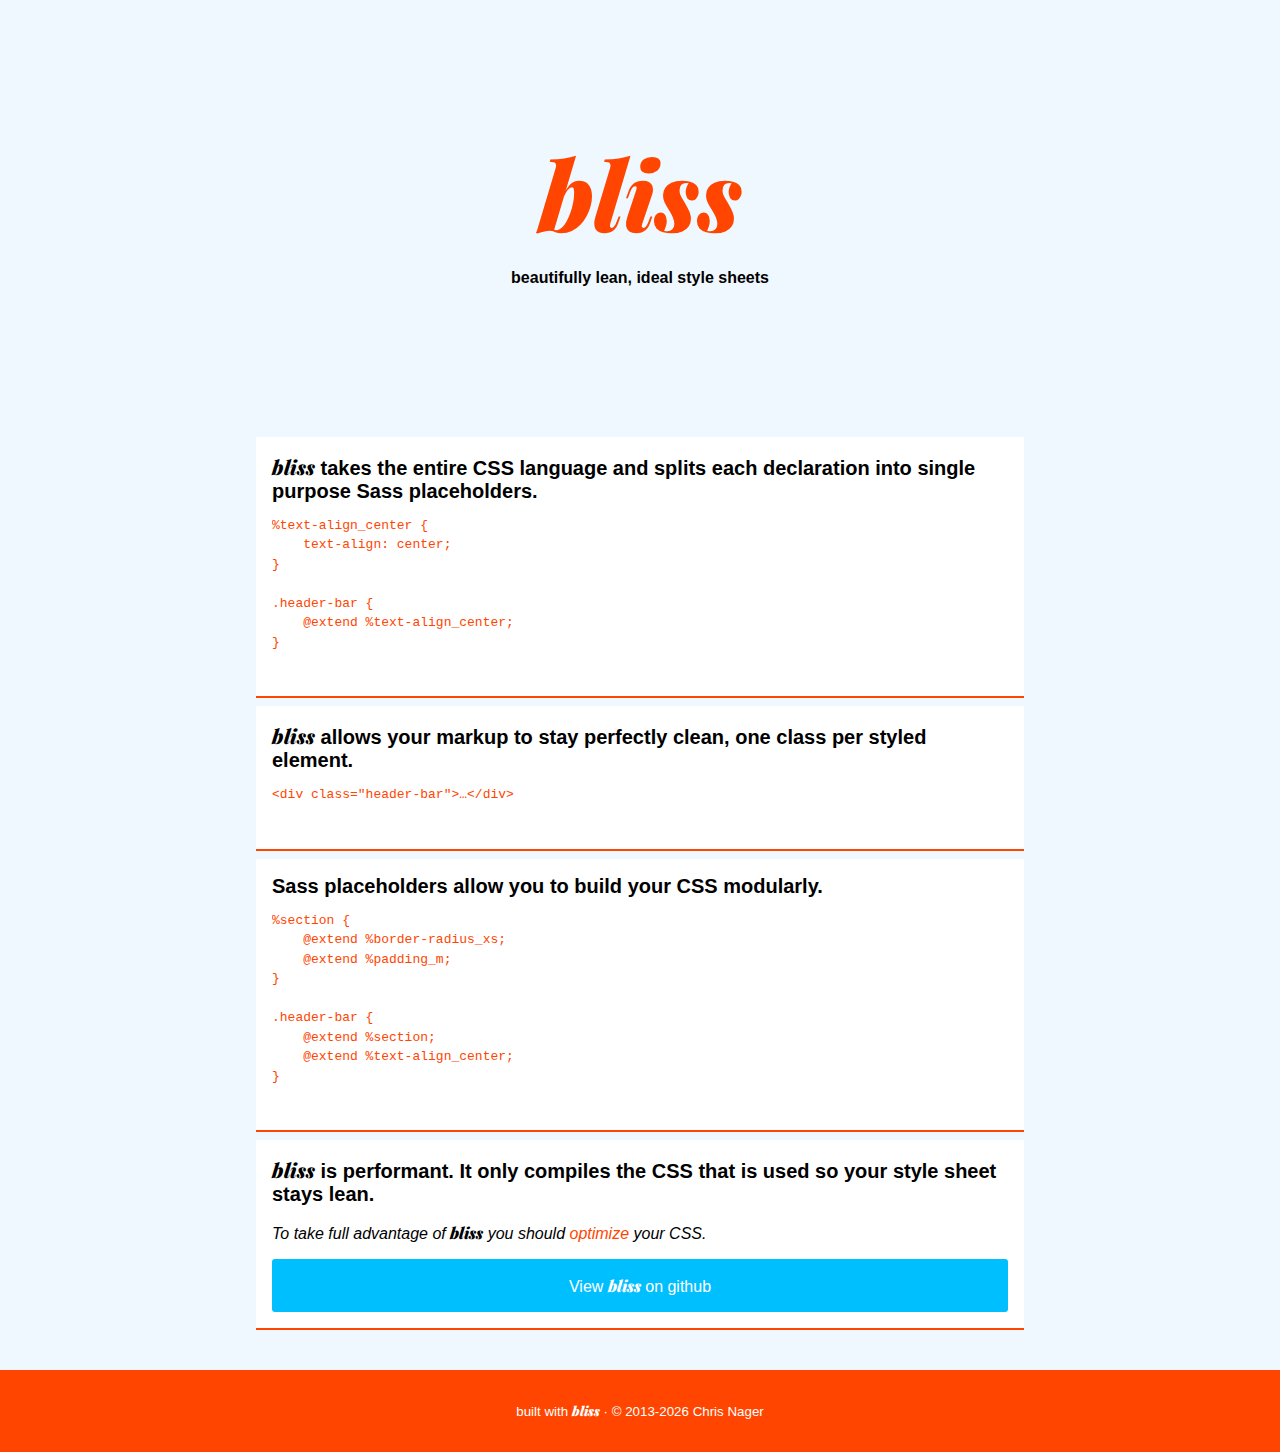
<file: index.html>
<!DOCTYPE html>
<html lang="en">
    <head>
        <meta charset="utf-8">
        <title>bliss · beautifully lean, ideal style sheet</title>
        <meta name="author" content="@chrisnager">
        <meta name="description" content="beautifully lean, ideal style sheets">
        <meta name="viewport" content="width=device-width, initial-scale=1">
        <meta name="mobile-web-app-capable" content="yes">
        <meta name="apple-mobile-web-app-capable" content="yes">
        <meta name="apple-mobile-web-app-status-bar-style" content="black-translucent">
        <meta name="apple-mobile-web-app-title" content="bliss">
        <link rel="stylesheet" href="css/bliss.css">
        <link rel="stylesheet" href="//fonts.googleapis.com/css?family=Playfair+Display:900italic">
    </head>
    <body>
        <header class="header-bar">
            <h1 class="header-bar__title"><a href="//github.com/chrisnager/bliss"><span class="logo">bliss</span></a></h1>
            <h2 class="header-bar__sub-title">beautifully lean, ideal style sheets</h2>
        </header>
        <main class="content">
            <div class="card">
                <h1 class="card__title"><b><span class="logo">bliss</span> takes the entire CSS language and splits each declaration into single purpose Sass placeholders</b>.</h1>
                <pre>
<code>%text-align_center {
    text-align: center;
}

.header-bar {
    @extend %text-align_center;
}</code>
                </pre>
            </div>
            <div class="card">
                <h1 class="card__title"><b><span class="logo">bliss</span> allows your markup to stay perfectly clean</b>, one class per styled element.</h1>
                <pre>
<code>&lt;div class="header-bar"&gt;…&lt;/div&gt;</code>
                </pre>
            </div>
            <div class="card">
                <h1 class="card__title">Sass placeholders allow you to build your CSS modularly.</h1>
                <pre>
<code>%section {
    @extend %border-radius_xs;
    @extend %padding_m;
}

.header-bar {
    @extend %section;
    @extend %text-align_center;
}</code>
                </pre>
            </div>
            <div class="card">
                <h1 class="card__title"><b><span class="logo">bliss</span> is performant</b>. It only compiles the CSS that is used so your style sheet stays lean.</h1>
                <p><i>To take full advantage of <span class="logo">bliss</span> you should <a href="//bem.info/tools/optimizers/csso/">optimize</a> your CSS.</i></p>
                <a class="button" href="//github.com/chrisnager/bliss">View <span class="logo">bliss</span> on github</a>
            </div>
        </main>
        <footer class="footer-bar">
            <small>built with <a href="//github.com/chrisnager/bliss" class="logo">bliss</a> &middot; &copy; 2013<span class="copyright-current-year"></span> <a href="//twitter.com/chrisnager">Chris Nager</a></small>
        </footer>
        <script>document.getElementsByClassName('copyright-current-year')[0].innerHTML='-'+new Date().getFullYear();</script>
        <script>
            (function(i,s,o,g,r,a,m){i['GoogleAnalyticsObject']=r;i[r]=i[r]||function(){
            (i[r].q=i[r].q||[]).push(arguments)},i[r].l=1*new Date();a=s.createElement(o),
            m=s.getElementsByTagName(o)[0];a.async=1;a.src=g;m.parentNode.insertBefore(a,m)
            })(window,document,'script','//www.google-analytics.com/analytics.js','ga');
            ga('create', 'UA-49431228-1', 'chrisnager.github.io');
            ga('send', 'pageview');
        </script>
    </body>
</html>
</file>
<file: css/bliss.css>
.content{max-width:48rem}body{margin:0}.header-bar__title,.card__title{margin-top:0}.content{margin-right:auto}.header-bar__title,.card__title{margin-bottom:0}.card{margin-bottom:.5rem}.content{margin-left:auto}.footer-bar{padding:.5rem}.card,.button{padding:1rem}.footer-bar{padding-top:2rem}.header-bar{padding-top:8rem;padding-right:1rem}.content{padding:.5rem .5rem 2rem}.footer-bar{padding-bottom:2rem}.header-bar{padding-bottom:8rem;padding-left:1rem}a,code{color:orangered}.button,.footer-bar,.footer-bar a{color:#fff}.footer-bar{background-color:orangered}.button{background-color:deepskyblue}.button:hover,.button:focus{background-color:dodgerblue}.card{background-color:#fff}html{background-color:aliceblue}.card{border-bottom-width:2px;border-bottom-style:solid}.button{border-radius:3px}.card{border-color:orangered}.button{display:block}.header-bar,.button,.footer-bar{text-align:center}a{text-decoration:none}.logo{font-style:italic;font-weight:900}.header-bar__sub-title{font-size:1rem}.card__title{font-size:1.25rem}.header-bar__title{font-size:6rem}.card__description{font-family:Georgia,serif}html{font-family:Helvetica,Arial,sans-serif}.logo,.header-bar__title{font-family:"Playfair Display",Georgia,serif}code{line-height:1.5}pre{overflow-x:scroll}
</file>
